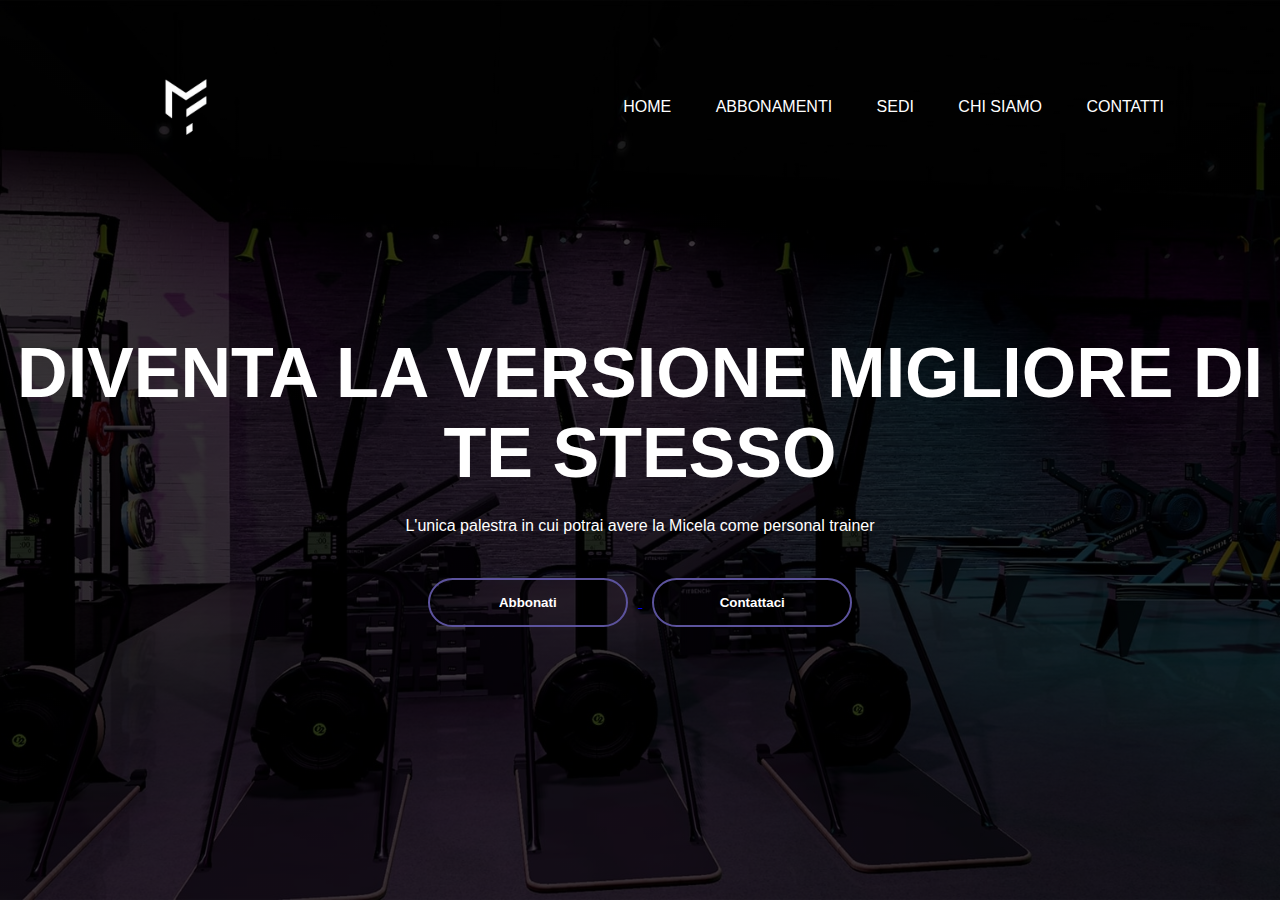
<file: index.html>
<html>
    <head>
        <title>MicyFit</title>
        <link rel="icon" type="image/x-icon" href="images/logo/bglogo.jpg">
        <link rel="stylesheet" href="style.css">
    </head> 

    <body>
        <div class="homeBanner">
            <div class="homeNavBar">
                <a href="index.html">
                    <img src="images/logo/logo.png" class="logo"> 
                </a>
                <ul>
                    <li> <a href="index.html">Home</a></li>
                    <li> <a href="paginaAbbonamenti.html">Abbonamenti</a></li>
                    <li> <a href="paginaSedi.html">Sedi</a></li>
                    <li> <a href="paginaChiSiamo.html">Chi siamo</a></li>
                    <li> <a href="paginaContattaci.html">Contatti</a></li>
                </ul>
            </div>
            <div class="content">
                <h1>DIVENTA LA VERSIONE MIGLIORE DI TE STESSO</h1>
                <p>L'unica palestra in cui potrai avere la Micela come personal trainer</p>
                <div class="homebuttons">
                    <a href="paginaAbbonamenti.html">
                        <button type = "button"><span></span>Abbonati</button>
                    </a>
                    <a href="paginaContattaci.html">
                        <button type = "button"><span></span>Contattaci</button>
                    </a>
                </div>

                
            </div>

        </div>


    </body>
 </html>
</file>
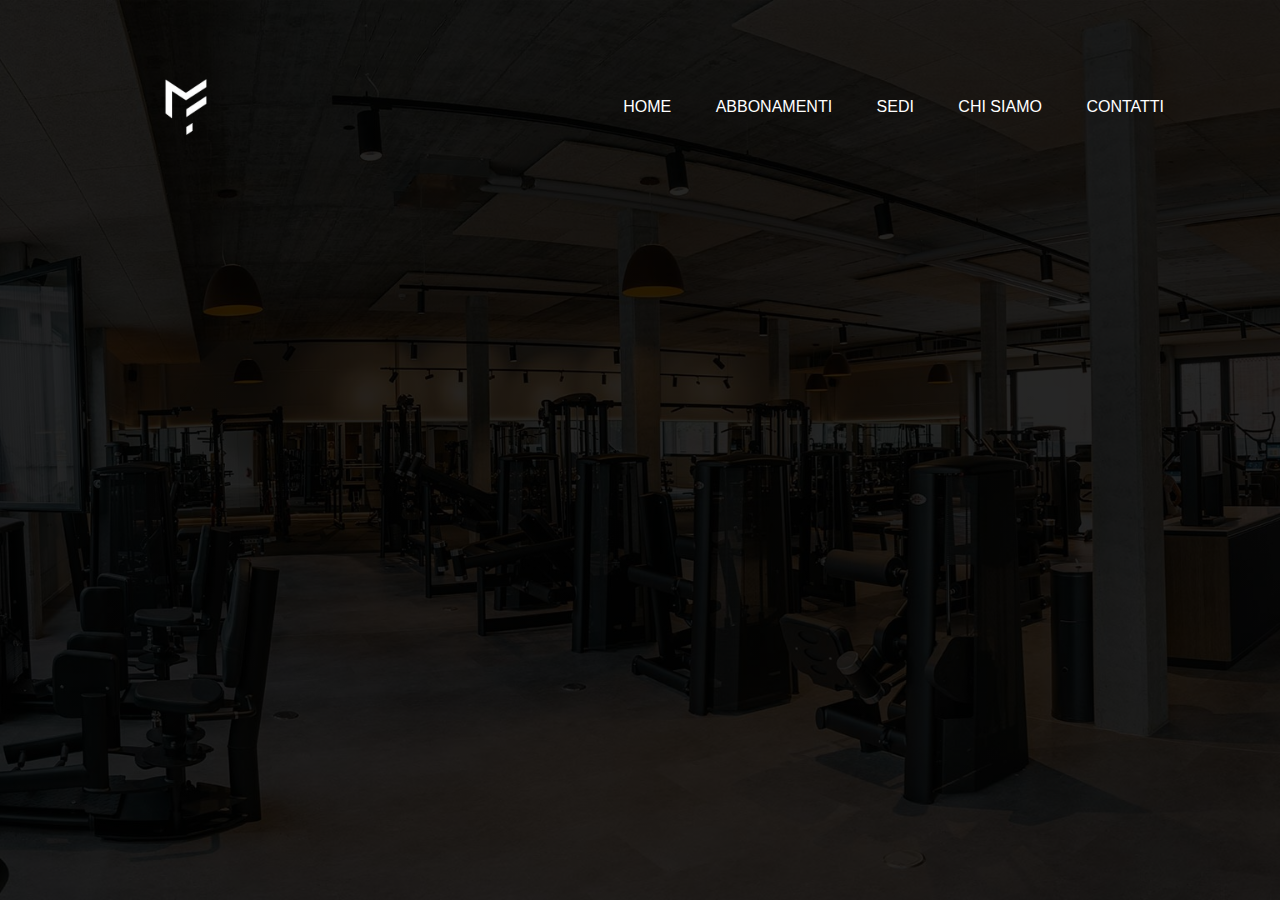
<file: paginaAbbonamenti.html>
<html>
    <head>

    </head>
        <title>MicyFit</title>
        <link rel="icon" type="image/x-icon" href="images/logo/bglogo.jpg">
        <link rel="stylesheet" href="style.css">
    <body>
        <div class="subcriptionBanner">
            <div class="navbar">
                <a href="index.html">
                    <img src="images/logo/logo.png" class="logo"> 
                </a>
                <ul>
                    <li> <a href="index.html">Home</a></li>
                    <li> <a href="paginaAbbonamenti.html">Abbonamenti</a></li>
                    <li> <a href="paginaSedi.html">Sedi</a></li>
                    <li> <a href="paginaChiSiamo.html">Chi siamo</a></li>
                    <li> <a href="paginaContattaci.html">Contatti</a></li>
                </ul>
            </div>
            <div class="abbonamentiContent">
                <h1>Scegli il tuo piano ideale</h1>
                <br>
                <br>
                <br>
                <div class="price-row">
                    <div class="price-col">
                        <p>Base</p>
                        <h3>29 € <span>/ Mese</span></h3>
                        <br>
                        <ul>
                            <li>4 Ingressi al mese</li>
                            <li>Accesso a tutte le sale MicyFit</li>
                            <li>1 ingresso gratuito al mese</li>
                            <li>Assistenza base</li>
                        </ul>
                        <br>
                        <br>
                        <br>
                        <br>
                        <button>Acquista ora</button>
                    </div>
                    <div class="price-col">
                        <p>Intermedio</p>
                        <h3>49 € <span>/ Mese</span></h3>
                        <br>
                        <ul>
                            <li>Accesso illimitato</li>
                            <li>Accesso a tutte le sale MicyFit</li>
                            <li>Scheda personalizzata</li>
                            <li>2 ingressi gratuiti al mese</li>
                            <li>Assistenza illimitata</li>
                        </ul>
                        <br>
                        <br>
                        <button>Acquista ora</button>
                    </div>
                    <div class="price-col">
                        <p>Avanzato</p>
                        <h3>69 € <span>/ Mese</span></h3>
                        <br>
                        <ul>
                            <li>Accesso illimitato</li>
                            <li>Accesso a tutte le sale MicyFit</li>
                            <li>Scheda personalizzata</li>
                            <li>Personal trainer a disposizione</li>
                            <li>4 ingressi grautiti al mese</li>
                            <li>Assistenza illimitata</li>
                        </ul>
                        <button>Acquista ora</button>
                    </div>
                </div>
            </div>

        </div>
    </body>
</html>
</file>
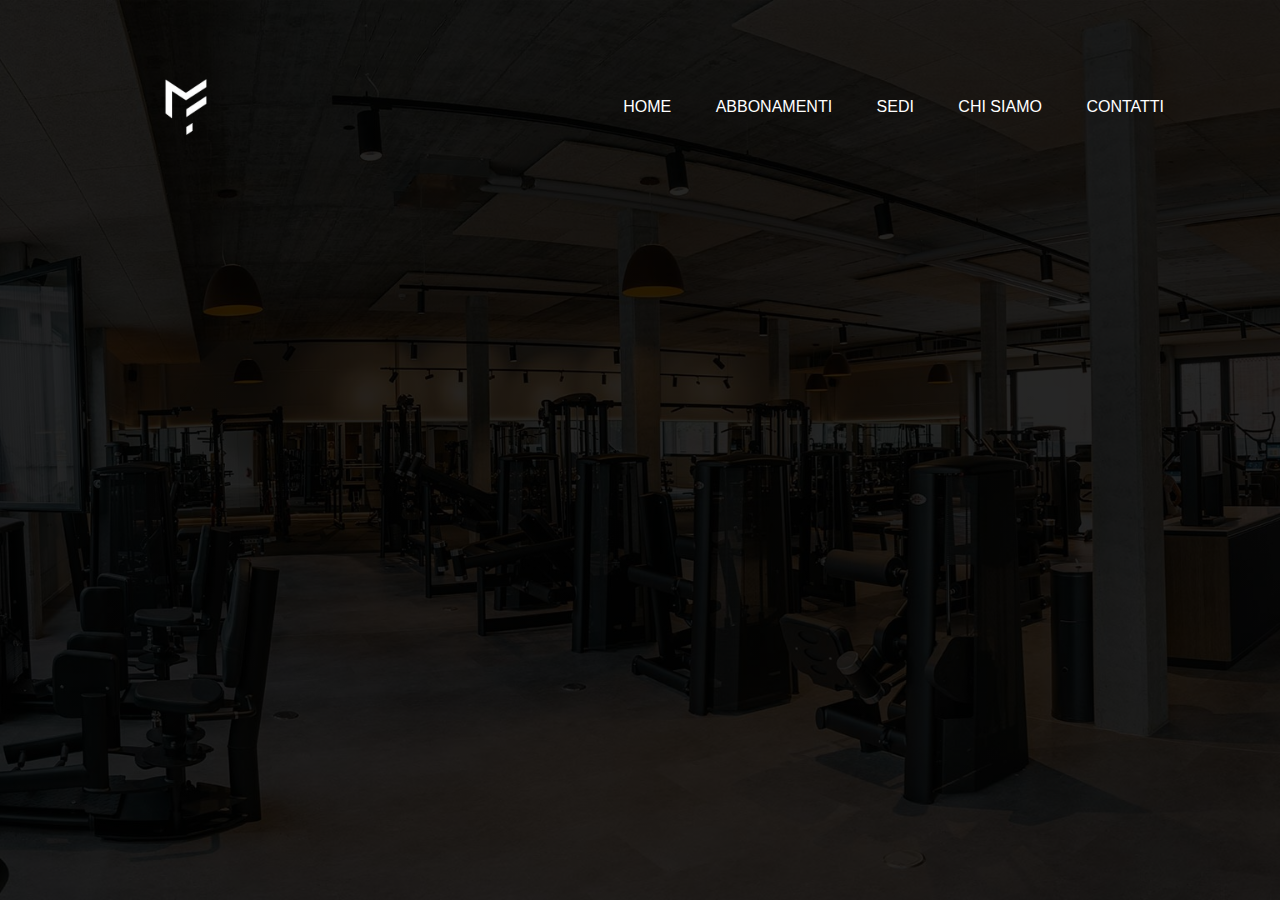
<file: paginaChiSiamo.html>
<html>
    <head>
        <title>MicyFit</title>
        <link rel="icon" type="image/x-icon" href="images/logo/bglogo.jpg">
        <link rel="stylesheet" href="style.css">
    </head> 

    <body>
        <div class="chisiamoBanner">
            <div class="NavBar">
                <a href="index.html">
                    <img src="images/logo/logo.png" class="logo"> 
                </a>
                <ul>
                    <li> <a href="index.html">Home</a></li>
                    <li> <a href="paginaAbbonamenti.html">Abbonamenti</a></li>
                    <li> <a href="paginaSedi.html">Sedi</a></li>
                    <li> <a href="paginaChiSiamo.html">Chi siamo</a></li>
                    <li> <a href="paginaContattaci.html">Contatti</a></li>
                </ul>
            </div>
            <div class="chisiamoContent">
                <h1>Chi siamo?</h1>
            </div>
            <br>
            <br>
            <br>
            <br>    
            <div class="chiSiamoprice-row">
                <div class="image-left">
                    <img src="images/chiSiamo/cbum.png" alt="">
                </div>
                
                <div class="image-right">
                    <img src="images/chiSiamo/pulldown.png" alt="">
                </div>
                
                <div class="chiSiamoprice-col">
    
                    <p>
                        Benvenuti a Micy Fit, la nostra palestra si distingue per un ottimo rapporto qualità-prezzo.
                         I nostri personal trainer, fra cui La Micela, sono altamente qualificati e offrono un supporto personalizzato per raggiungere i vostri obiettivi di fitness. 
                         Inoltre, disponiamo di macchinari all'avanguardia per garantire un'esperienza di allenamento di altissimaa qualità. 
                         Unisciti a noi e trasforma il tuo corpo e la tua salute con Micy Fit.
                    </p>
                    <br>
                    
                </div>
            </div>

        </div>


    </body>
 </html>
</file>
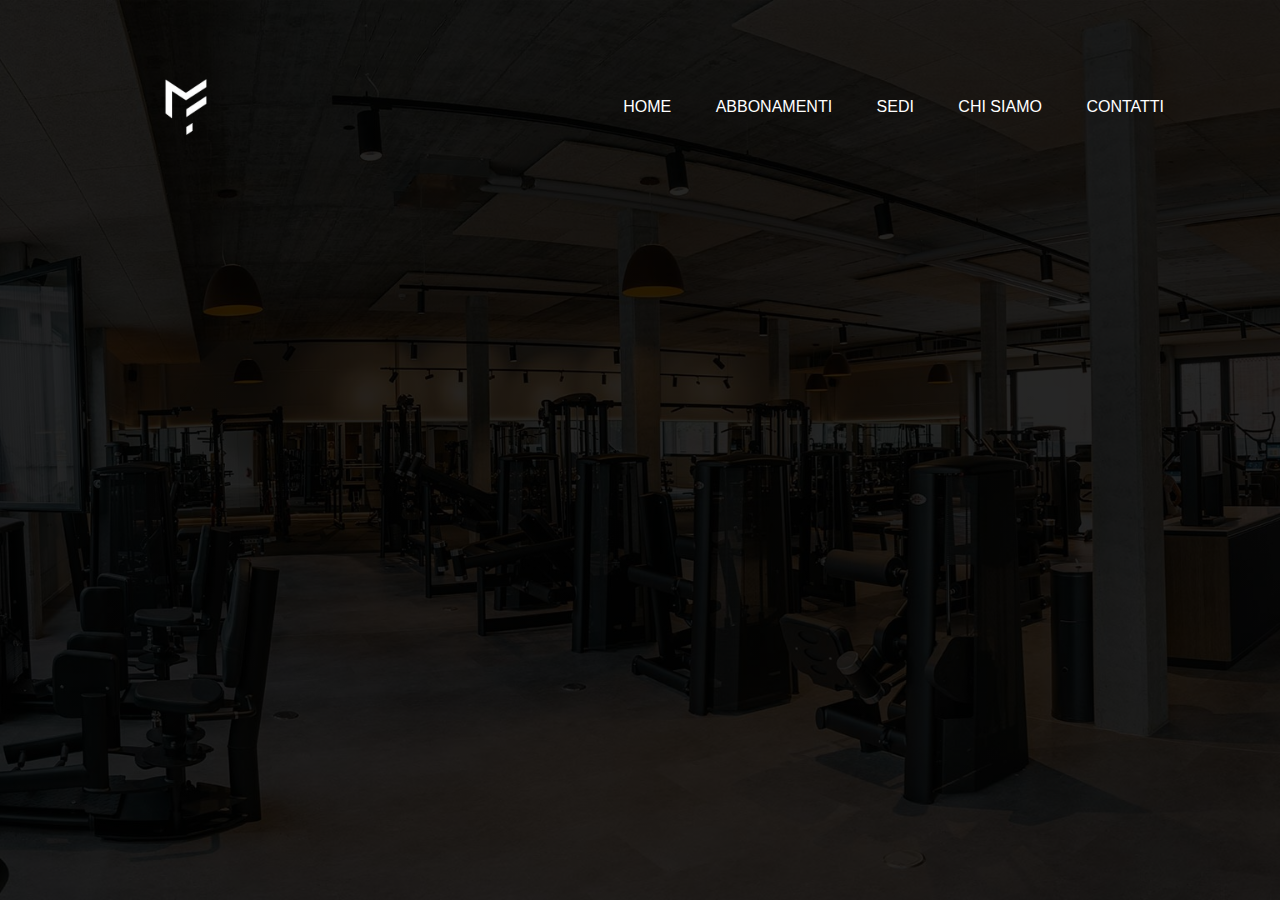
<file: paginaContattaci.html>
<html>
    <head>
        <title>MicyFit</title>
        <link rel="icon" type="image/x-icon" href="images/logo/bglogo.jpg">
        <link rel="stylesheet" href="style.css">
    </head> 

    <body class="Contattaci">
        <div class="contattaciBanner">
            <div class="NavBar">
                <a href="index.html">
                    <img src="images/logo/logo.png" class="logo"> 
                </a>
                <ul>
                    <li> <a href="index.html">Home</a></li>
                    <li> <a href="paginaAbbonamenti.html">Abbonamenti</a></li>
                    <li> <a href="paginaSedi.html">Sedi</a></li>
                    <li> <a href="paginaChiSiamo.html">Chi siamo</a></li>
                    <li> <a href="paginaContattaci.html">Contatti</a></li>
                </ul>
            </div>

            <div class="contattaciContainer">
                <form action="https://api.web3forms.com/submit" method="POST" class="contattaciSinistra">
                    <div class="contattaciSinistraTitolo">
                        <h2>Contattaci</h2>
                        <hr>
                    </div>
                    <input type="hidden" name="access_key" value="521f16e4-cf9f-470f-92f5-e086ca7b09c1">
                    <input type="text" name="name" placeholder="Your Name" class="contattaciInput" required>
                    <input type="email" email="name" placeholder="Your Email" class="contattaciInput" required>
                    <textarea name="message" placeholder="Your Message" class="contattaciInput" required></textarea>
                    <button type="submit">Submit <img src="images/icone/arrow_icon.png" alt=""></button>
                </form>
                <div class="contattaciDestra">
                    <img src="images/icone/right_img.png" alt="">
                </div>
            </div>
        </div>


    </body>
 </html>
</file>
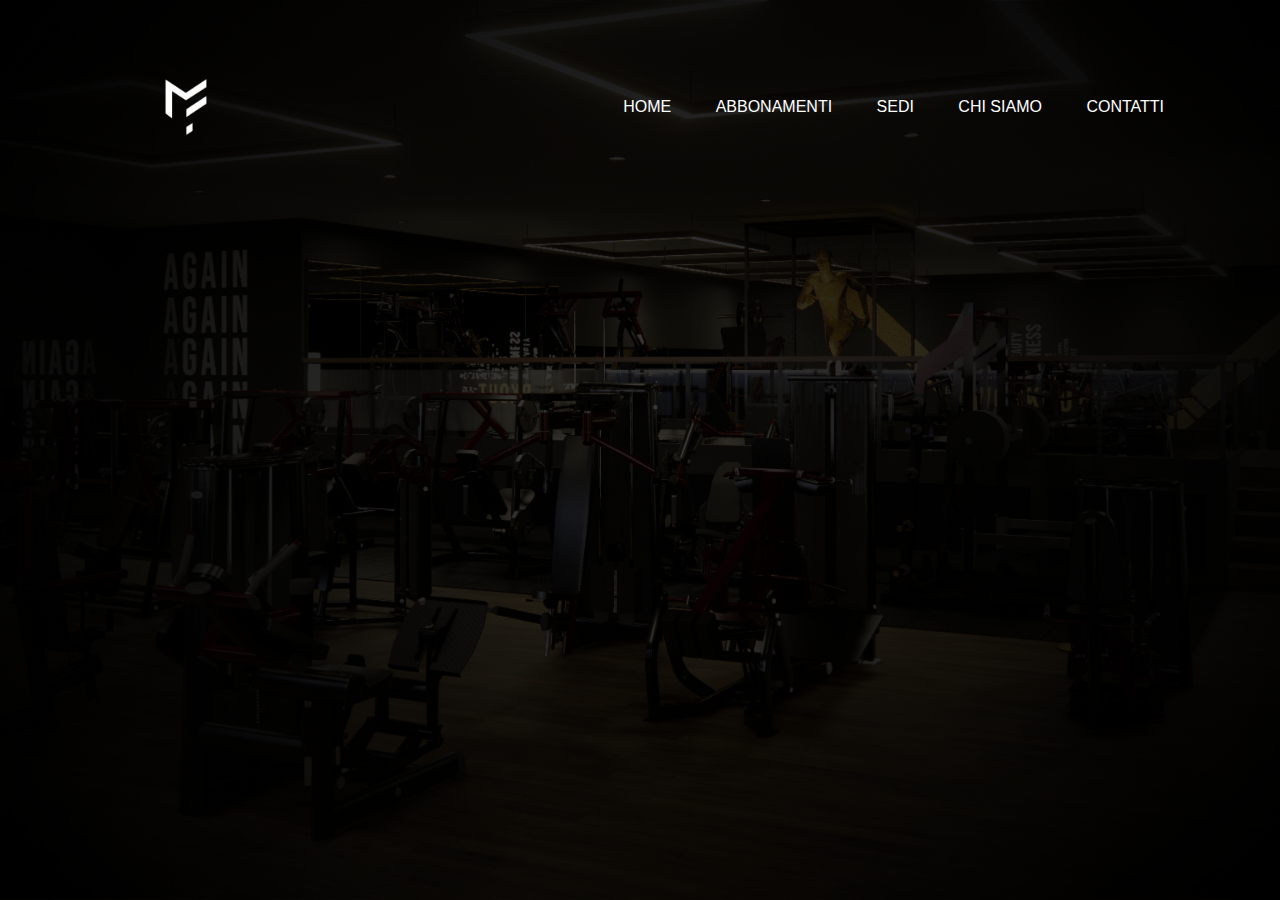
<file: paginaSedi.html>
<html>
    <head>
        <title>MicyFit</title>
        <link rel="icon" type="image/x-icon" href="images/logo/bglogo.jpg">
        <link rel="stylesheet" href="style.css">
    </head> 

    <body>
        <div class="sediBanner">
            <div class="NavBar">
                <a href="index.html">
                    <img src="images/logo/logo.png" class="logo"> 
                </a>
                <ul>
                    <li> <a href="index.html">Home</a></li>
                    <li> <a href="paginaAbbonamenti.html">Abbonamenti</a></li>
                    <li> <a href="paginaSedi.html">Sedi</a></li>
                    <li> <a href="paginaChiSiamo.html">Chi siamo</a></li>
                    <li> <a href="paginaContattaci.html">Contatti</a></li>
                </ul>
            </div>

            
                <br>
                <br>
                <br>
                <br>
                <br>
                <br>
            <div class="sediContent">
                <h2>Le nostre sedi</h2>
                <div class="locations">
                </div>
                <br>
                <br>
                <br>
                <br>
                <br>
                <br>
                <br>
                <br>
                <br>
                <br>
                <br>
                <br>
            </div>
            <div class="mappa">
                <h3>
                    Attualmente possediamo 2 sedi principali nella provincia di Bologna:
                </h3>
                <br>
                <img src="images/sedi/sedi.png" alt="">     
            </div>
           
        </div>


    </body>
 </html>
</file>
<file: style.css>
*{
    margin: 0;
    padding: 0;
    font-family: sans-serif;
}

.content{
    animation: fadeIn 1s ease-in;
}

.subcriptionBanner{
    width: 100%;
    height: 100vh;
    background-image: linear-gradient(rgba(0, 0, 0, 0.85), rgba(0, 0, 0, 0.85)), url(images/bgs/pricing.jpg);
    background-size: cover;
    background-position: center; 
    overflow: hidden;
}

.chisiamoBanner{
    width: 100%;
    height: 100vh;
    background-image: linear-gradient(rgba(0, 0, 0, 0.85), rgba(0, 0, 0, 0.85)), url(images/bgs/pricing.jpg);
    background-size: cover;
    background-position: center; 
    overflow: hidden;
}

.contattaciBanner{
    width: 100%;
    height: 100vh;
    background-image: linear-gradient(rgba(0, 0, 0, 0.85), rgba(0, 0, 0, 0.85)), url(images/bgs/pricing.jpg);
    background-size: cover;
    background-position: center; 
    overflow: hidden;
}

.homeBanner{
    width: 100%;
    height: 100vh;
    background-image: linear-gradient(rgba(0, 0, 0, 0.75), rgba(0, 0, 0, 0.75)), url(images/bgs/aesthetic.jpg);
    background-size: cover;
    background-position: center; 
    overflow: hidden;    
}

.navbar{
    width: 85%;
    margin: auto;
    padding: 35px 0;
    display: flex;
    align-items: center;
    justify-content: space-between;
}

.homeNavBar{
    width: 85%;
    margin: auto;
    padding: 35px 0;
    display: flex;
    align-items: center;
    justify-content: space-between;
    animation: fadeIn 1s ease-in;    
}

.logo{
    width: 180px;
    cursor: pointer;
}

.navbar ul li{
    list-style: none;
    display: inline-block;
    margin: 0 20px;
    position: relative;
}

.navbar ul li a{
    text-decoration: none;
    color: #fff;
    text-transform: uppercase;
}

.navbar ul li::after{
   content: ""; 
   height: 3px;
   width: 0%;
   background: #5c539d;
   position: absolute;
   left: 0;
   bottom: -10px;
   transition: 0.5s;
}

.navbar ul li:hover::after{
    width: 100%;
}

.homeNavBar ul li {
    list-style: none;
    display: inline-block;
    margin: 0 20px;
    position: relative;
}

.homeNavBar ul li a {
    text-decoration: none;
    color: #fff;
    text-transform: uppercase;
    position: relative;
}

.homeNavBar ul li::after {
    content: "";
    height: 3px;
    width: 0%;
    background: #5c539d;
    position: absolute;
    left: 0;
    bottom: -10px;
    transition: 0.5s;
}

.homeNavBar ul li:hover::after {
    width: 100%;
}

.sediBanner{
    width: 100%;
    height: 100vh;
    background-image: linear-gradient(rgba(0, 0, 0, 0.75), rgba(0, 0, 0, 0.75)), url(images/bgs/darkbg.jpg);
    background-size: cover;
    background-position: center; 
    overflow: hidden;
}

.content{
    width: 100%;
    position: absolute;
    top: 50%;
    transform: translateY(-50%);
    text-align: center;
    color: #fff;
}

.content h1{
    font-size: 70px;
    margin-top: 80px;
}

.content p{
    margin: 20px auto;
    font-weight: 100;
    line-height: 25px;
}

.sediContent{
    width: 100%;
    position: top;
    top: 50%;
    transform: translateY(-50%);
    text-align: center;
    color: #fff;
    opacity: 0;
    animation: fadeInDrop 1s ease forwards;
    position: relative;
    top: -50px;
}

.sediContent h2{
    font-size: 70px;
    margin-top: 5px;
}

.sediContent p{
    margin: 20px auto;
    font-weight: 100;
    line-height: 25px;
}

.chisiamoContent{
    width: 100%;
    position: top;
    top: 50%;
    transform: translateY(-50%);
    text-align: center;
    color: #fff;
    opacity: 0;
    animation: fadeInDrop 1s ease forwards;
    position: relative;
    top: -50px;
}

.chisiamoContent h1{
    font-size: 70px;
    margin-top: 5px;
}

.chisiamoContent p{
    margin: 20px auto;
    font-weight: 100;
    line-height: 25px;
}

.abbonamentiContent{
    width: 100%;
    position: top;
    top: 50%;
    transform: translateY(-50%);
    text-align: center;
    color: #fff;
    opacity: 0;
    animation: fadeInDrop 1s ease forwards;
    position: relative;
    top: -50px;
}

.abbonamentiContent h1{
    font-size: 70px;
    margin-top: 315px;
}

.abbonamentiContent p{
    margin: 20px auto;
    font-weight: 100;
    line-height: 25px;
}

button{
    width: 200px;
    padding: 15px 0;
    text-align: center;
    margin: 20px 10px;
    border-radius: 25px;
    font-weight: bold;
    border: 2px solid #5c539d;
    background: transparent;
    color: #fff;
    cursor: pointer;
    position: relative;
    overflow: hidden;
}

.homebuttons span{
    background: #5c539d;
    height: 100%;
    width: 0%;
    border-radius: 25px;
    position: absolute;
    left: 0;
    bottom: 0;
    z-index: -1;
    transition: 0.5s;
}

.homebuttons button:hover span{
    width: 100%;
}

.container{
    width: 100%;
    min-height: 100vh;
    
}z

.container h1{
    color: #fff;
    font-size: 60px;
    padding: 50px 0;
    text-align: center;
    opacity: 0;
    animation: fadeInDrop 1s ease forwards;
    position: relative;
    top: -50px;
}

.price-row{
    width: 100%;
    max-width: 1100px;
    margin: auto;
    display: grid;
    grid-template-columns: repeat(auto-fit, minmax(225px, 1fr));
    grid-gap: 25px;
    
}

.price-col {
    background: #5c539d;
    padding: 10% 15%;
    border-radius: 10px;
    color: #fff;
    text-align: center;
    opacity: 0;
    animation: fadeInDrop 1s ease forwards;
    position: relative;
    top: -50px;
}

@keyframes fadeInDrop {
    0%   { opacity: 0; top: -50px; } 
    100% { opacity: 1; top: 0; }     
}

@keyframes fadeIn {
    0%  { opacity: 0%;}
    100% { opacity: 500%;}
}

.price-col p{
    font-size: 22px;

}

.price-col h3{
    font-size: 44px;
    margin: 20px 0 40px;
    font-weight: 500;

}

.price-col h3 span{
    font-size: 16px;
}

.price-col ul{
    text-align: left;
    margin: 20px 0;
    color: #ddd;
    list-style: none;
}

.price-col ul li{
    margin: 15px 0;
}

.price-col ul li::before{
    content: '\2022';
    color: #000;
    font-weight: bold;
    margin-right: 8px;
}

.price-col button{
    width: 100%;
    padding: 14px 0;
    background: transparent;
    color: #fff;
    font-size: 15px;
    border: 1px solid #ffffff;
    border-radius: 6px;
    margin-top: 30px;
    cursor: pointer;
    transition: background 0.5s;
}

.price-col button:hover{
    background: #9085da;
}

.mappa{
    margin: -300px 480px;
    width: 50%;
    border: 3px solid transparent;
    padding: 8px;
    opacity: 0;
    animation: fadeInDrop 1s ease forwards;
    position: relative;
    top: -50px;
    text-align: center;
}

.mappa h3{
    margin: 0 100px;
    text-align: auto;
    color: fff;
}

.mappa img{
    border-radius: 9%;
}

.chiSiamoprice-col {
    background: #5c539d;
    padding: 15% 15%;
    border-radius: 10px;
    color: #fff;
    text-align: center;
    opacity: 0;
    animation: fadeInDrop 1s ease forwards;
    position: relative;
    top: -50px;
    width: 470px;
    margin: 0 -50px;
}

.chiSiamoprice-col p{
    font-size: 30px;
}

.chiSiamoprice-row {
    width: 100%; 
    max-width: 1100px;
    margin: auto;
    display: grid;
    grid-template-columns: repeat(auto-fit, minmax(366px, 75px)); 
    grid-gap: 10px;
    margin: -30px -37px;
}

.image-left img{
  
    border-radius: 18px;
    margin: -50px 295px;
    position: relative;
    width: 280px;
    height: 630px;
    opacity: 0;
    animation: fadeInDrop 1s ease forwards;
    position: relative;
    top: -50px;
}

.image-right img{
    border-radius: 18px;
    margin: 0 1030px;
    position: relative;
    width: 360px;
    height: 580px;
    opacity: 0;
    animation: fadeInDrop 1s ease forwards;
    position: relative;
    top: -50px;
}

.contattaciContainer{
    height: 100vh;
    display: flex;
    align-items: center;
    justify-content: space-evenly;
    opacity: 0;
    animation: fadeInDrop 1s ease forwards;
    position: relative;
    top: -50px;
}

.contattaciSinistra{
    display: flex;
    flex-direction: column;
    align-items: start;
    gap: 20px;
    margin-bottom: 300px;
}

.contattaciSinistraTitolo h2{
    font-weight: 600;
    color: #fff;
    font-size: 40px;
    margin-bottom: 5px;
}

.contattaciSinistraTitolo hr{
    border: none;
    width: 120px;
    height: 5px;
    background-color: #5c539d;
    border-radius: 10px;
    margin-bottom: 20px;
}

.contattaciInput{
    width: 400px;
    height: 50px;
    border: none;
    outline: none;
    padding-left: 25px;
    font-weight: 500;
    color: #666;
    border-radius: 50px;
}

.contattaciSinistra textarea{
    height: 140px;
    padding-top: 15px;
    border-radius: 20px;
}

.contattaciInput:focus{
    border: 2px solid #5c539d;
}

.contattaciInput::placeholder{
    color: #a9a9a9;
}

.contattaciSinistra button{
    display: flex;
    align-items: center;
    padding: 15px 30px;
    font-size: 16px;
    color: #fff;
    gap: 10px;
    border: none;
    border-radius: 50px;
    background: linear-gradient(270deg, rgb(50, 65, 192), #9085da);
    cursor: pointer;
}

.contattaciSinistra button img {
    height: 15px;
}

.contattaciDestra img {
    width: 500px;
    margin-bottom: 300px;
    filter:sepia(1) hue-rotate(180deg);
}
</file>
